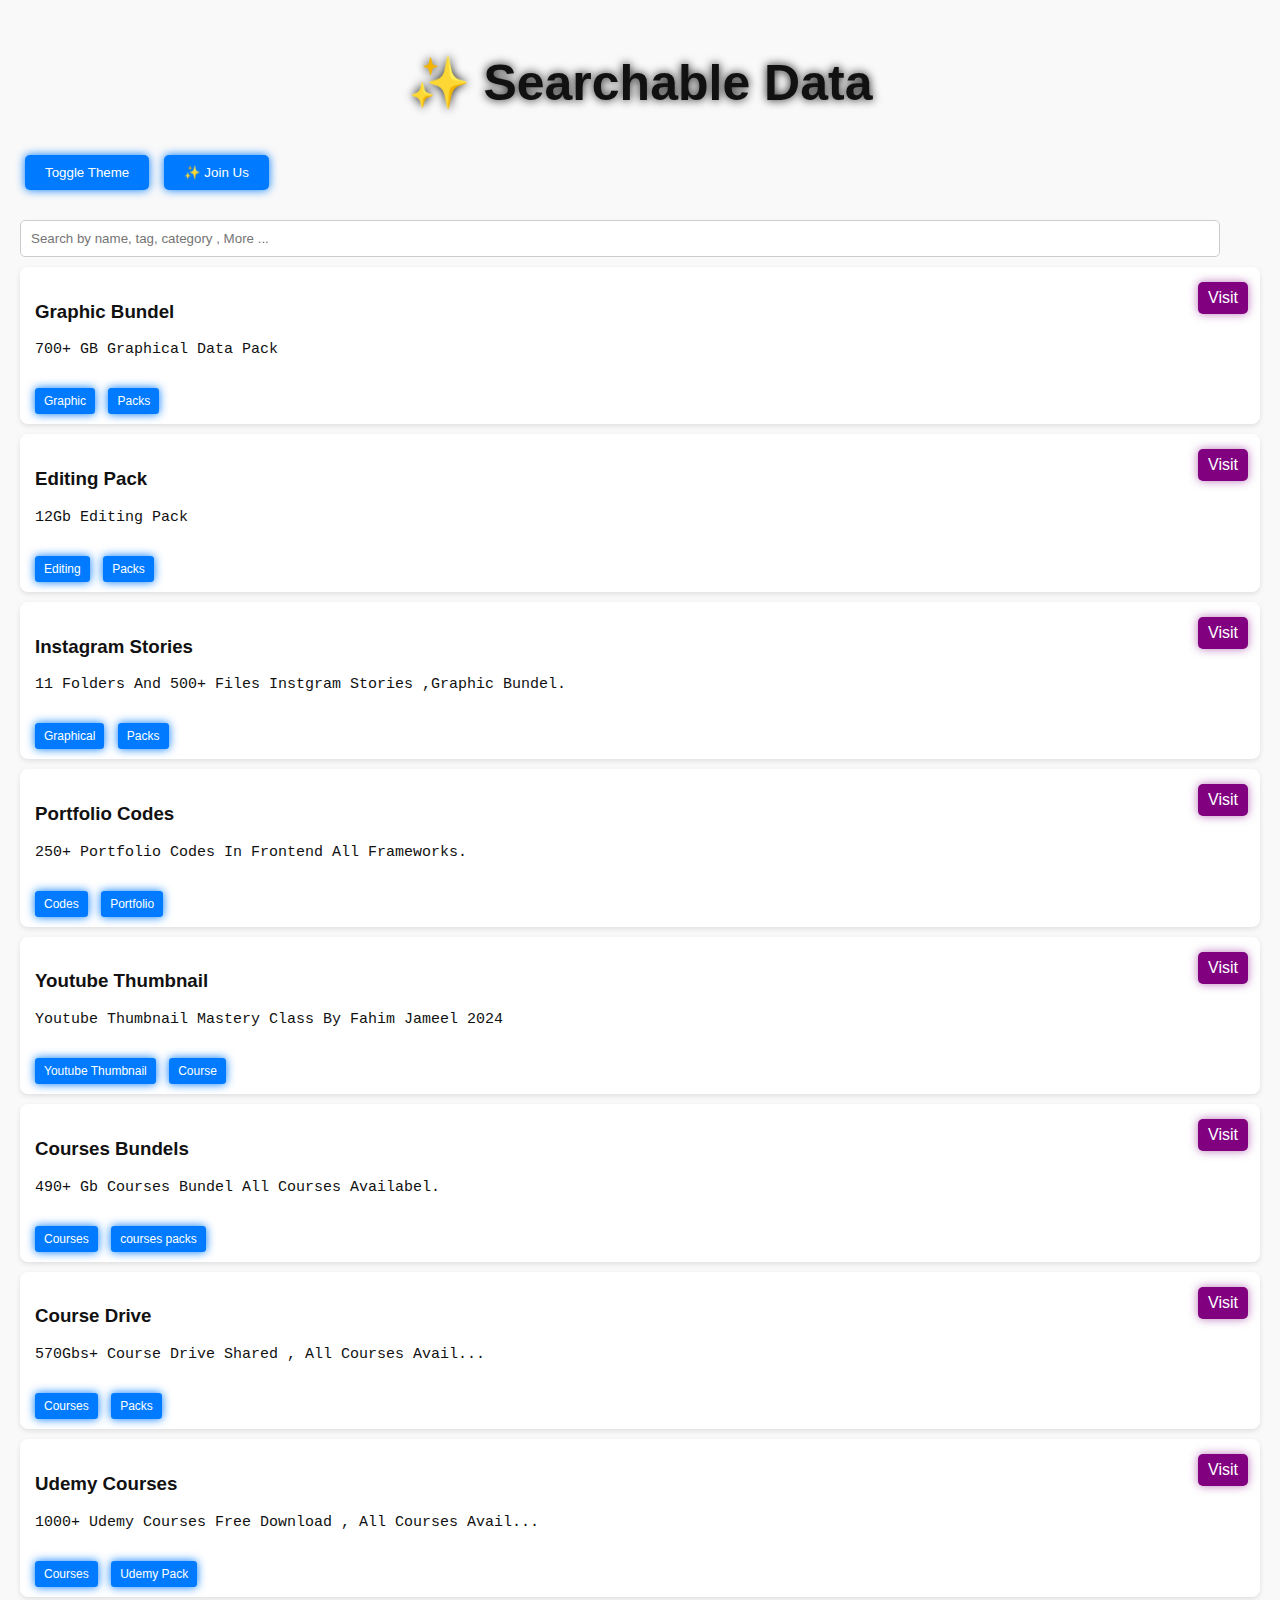
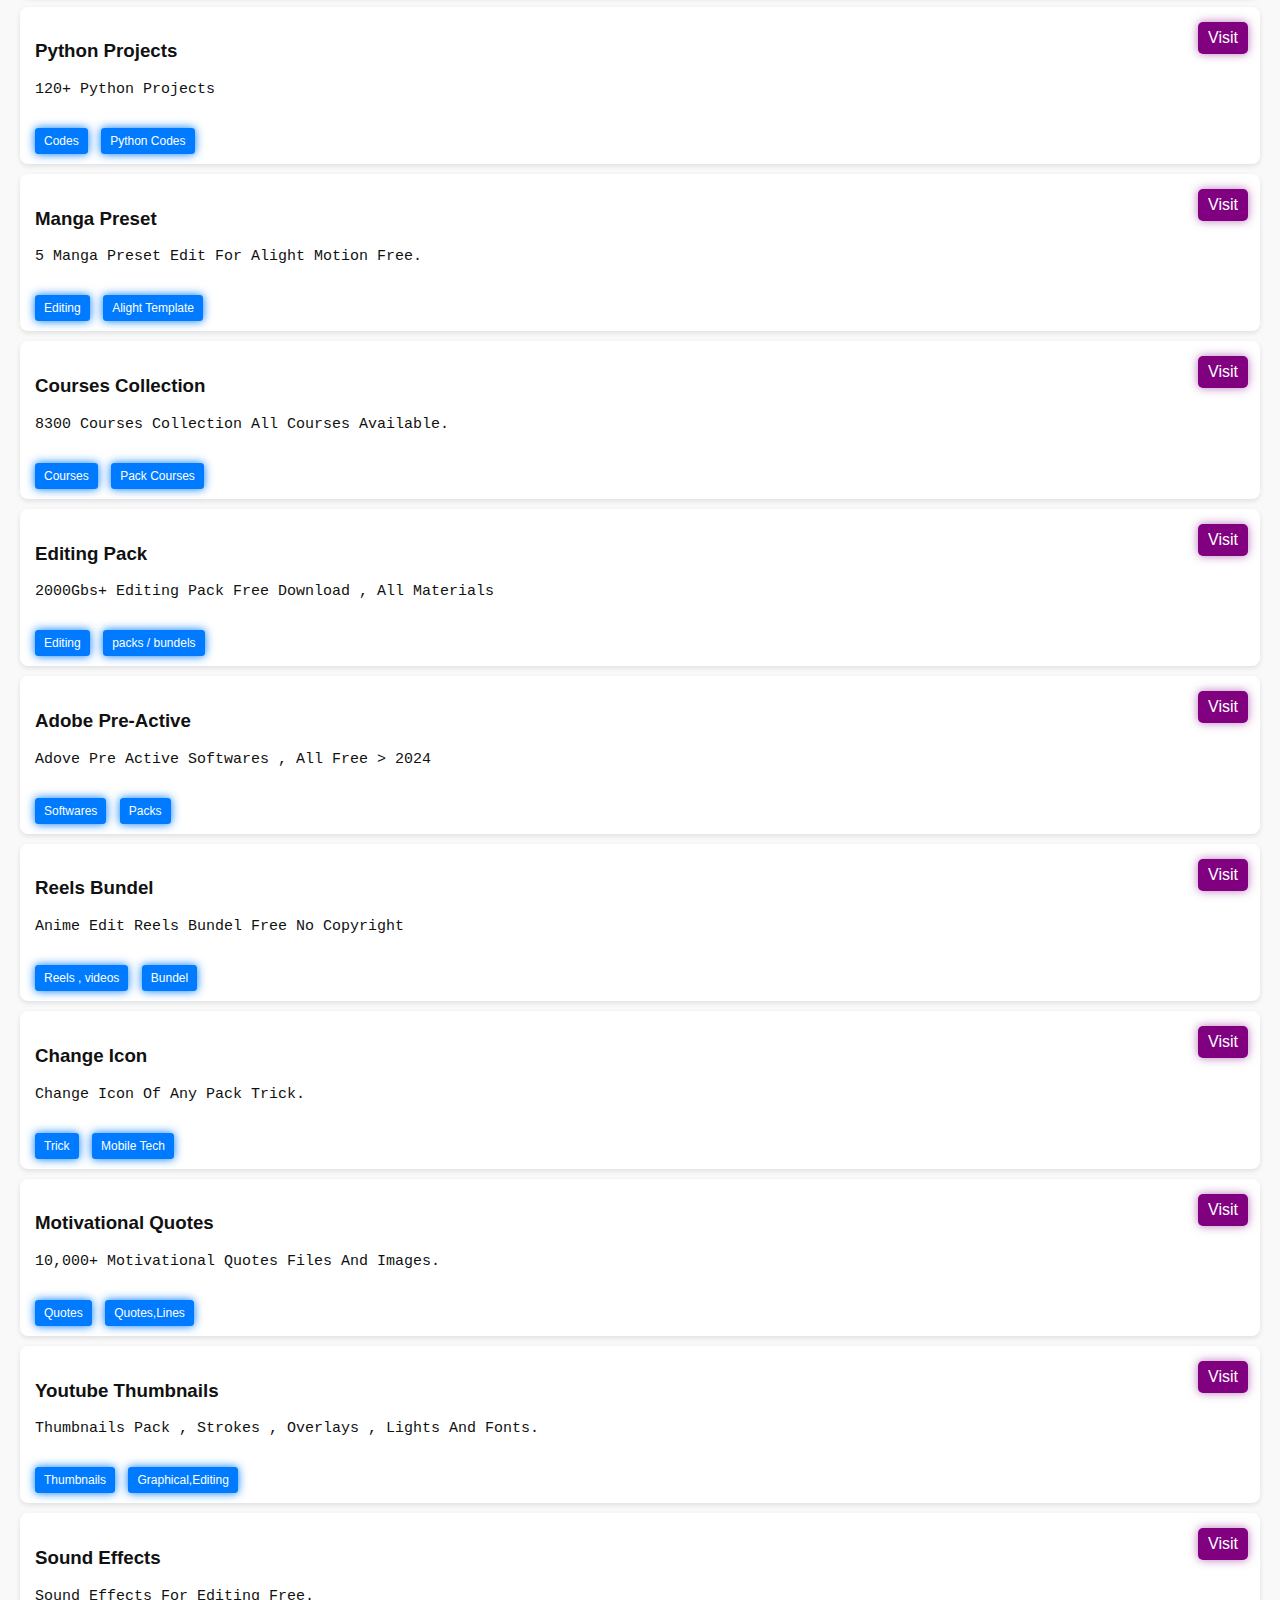
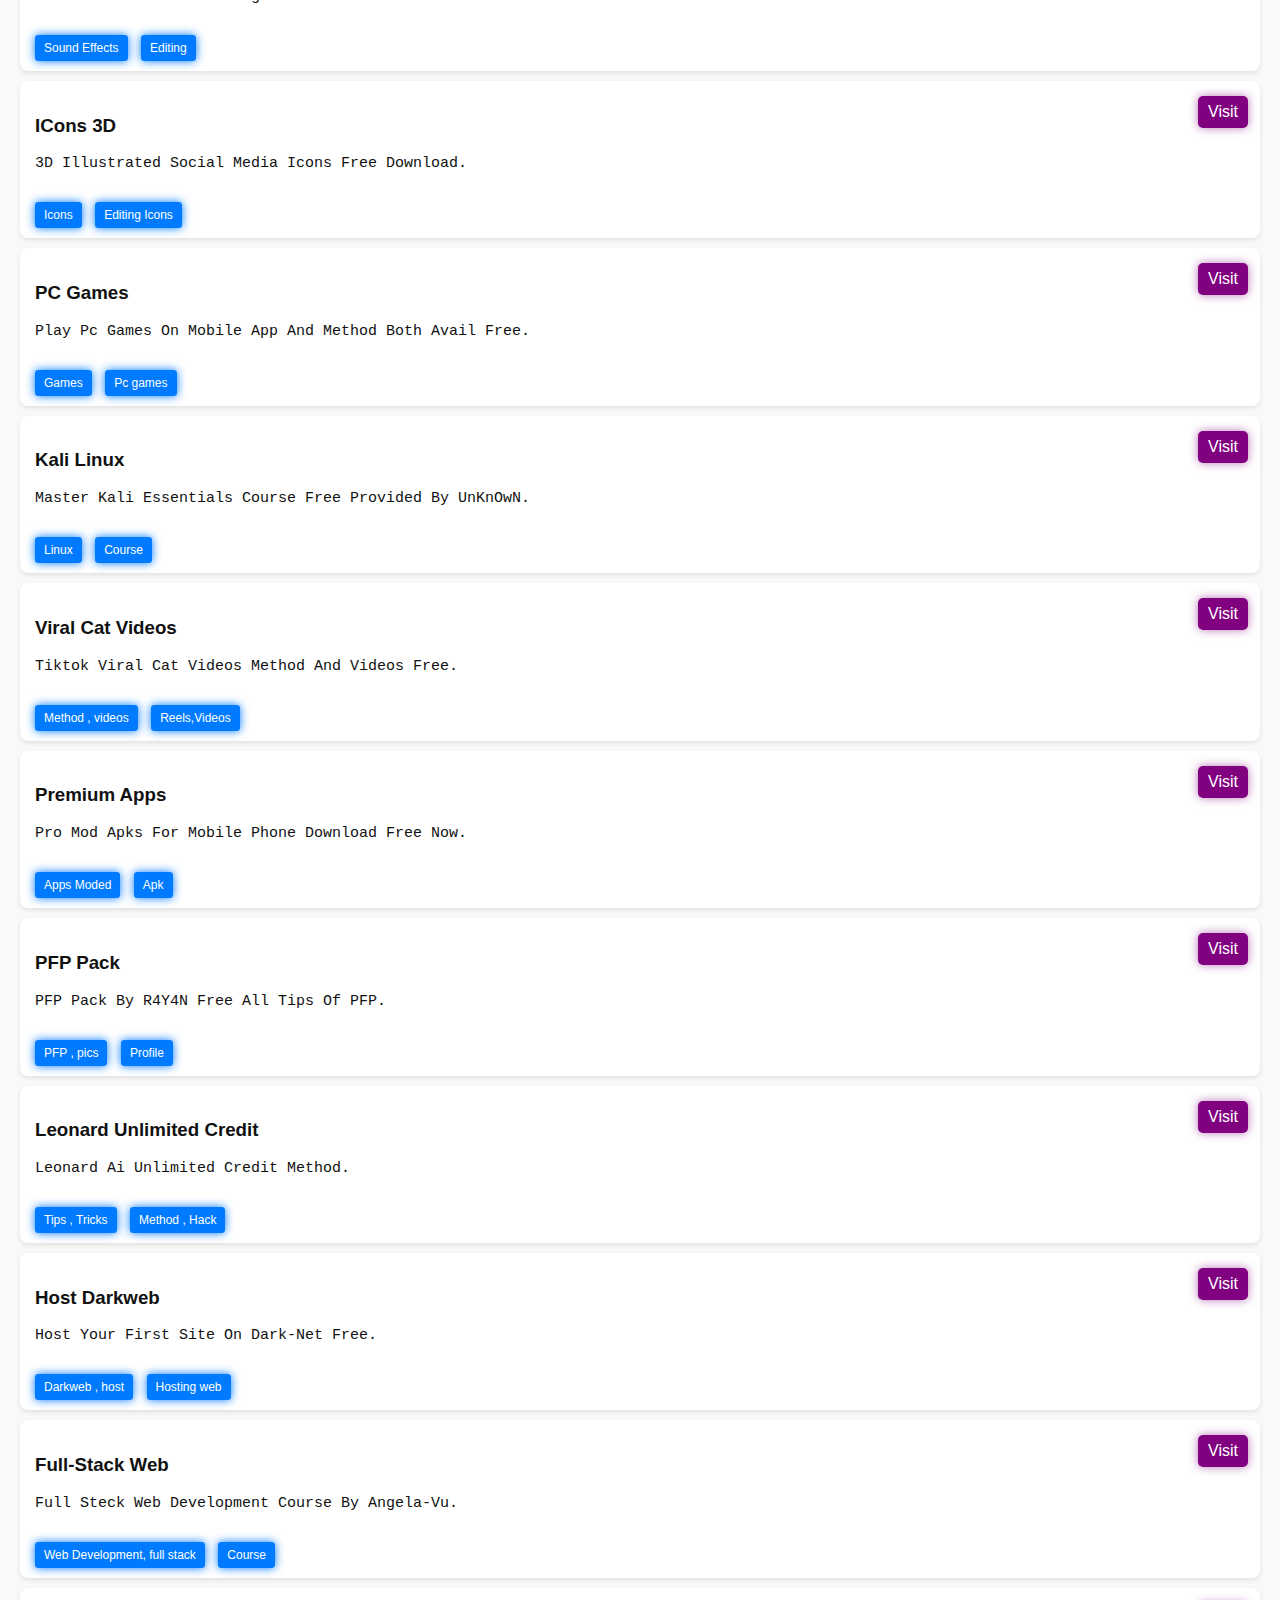
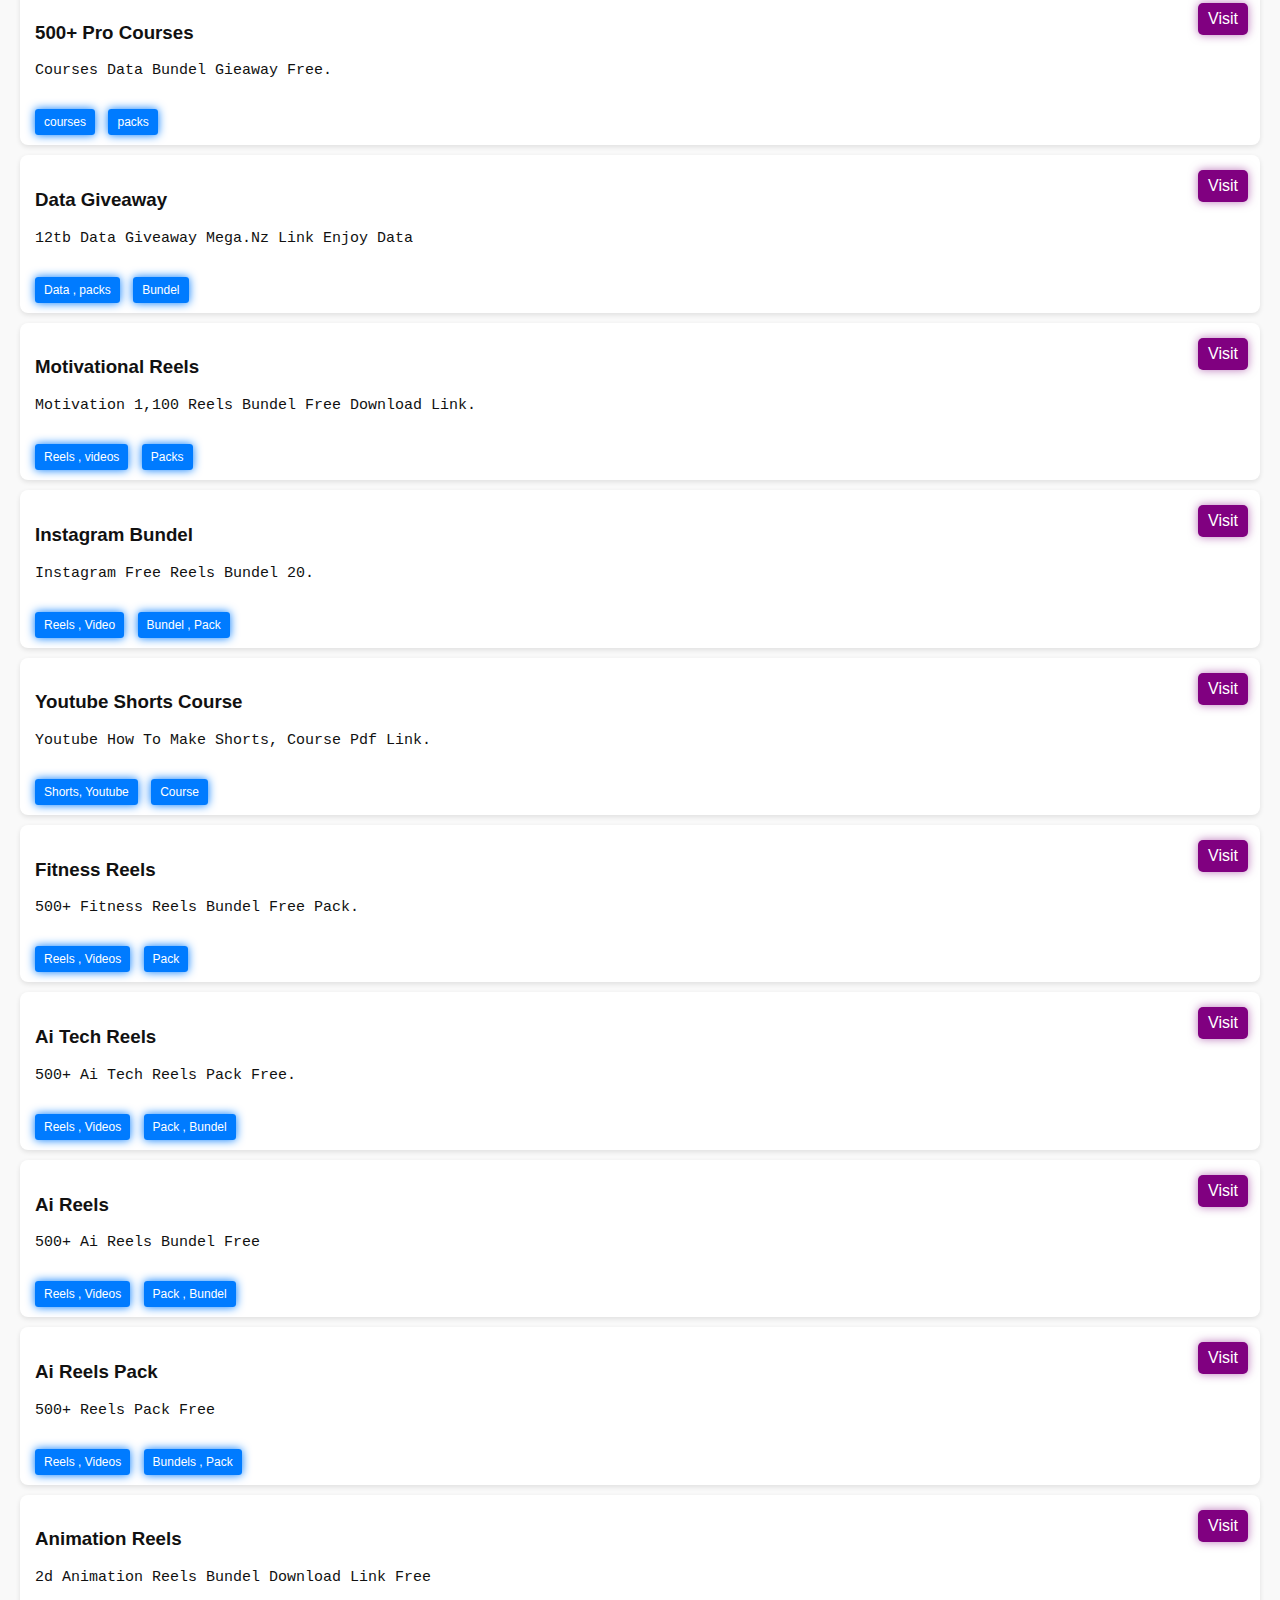
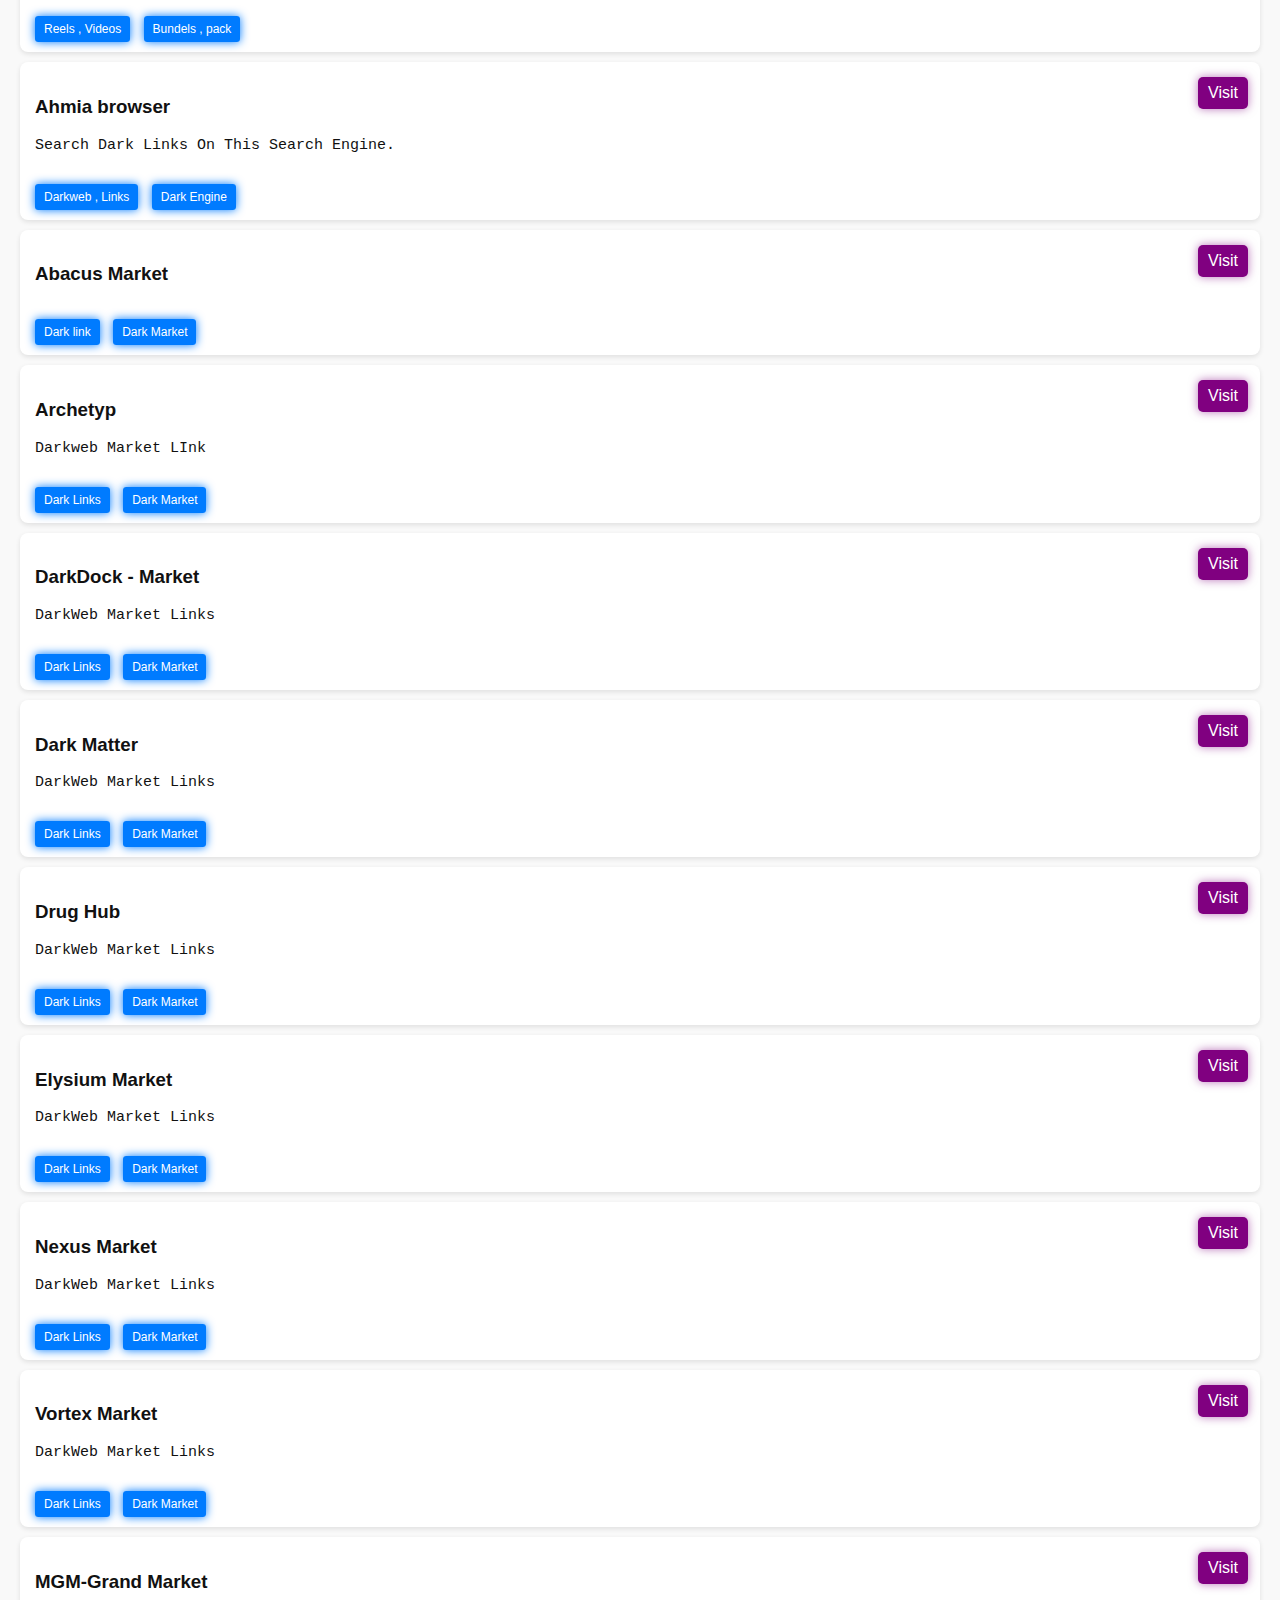
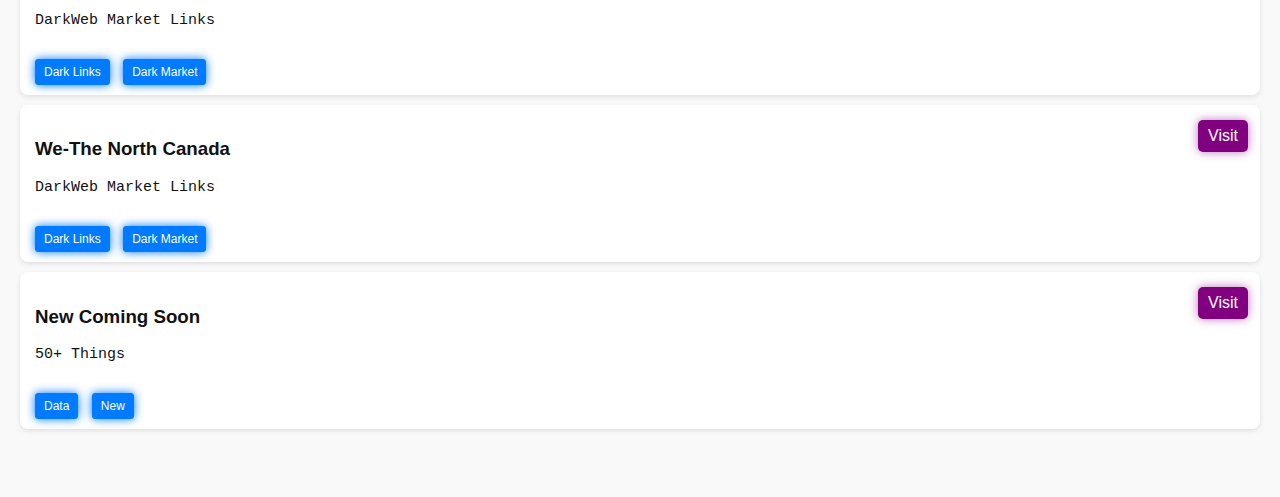
<file: index.html>
<!DOCTYPE html>
<html lang="en">

<head>
  <meta charset="UTF-8" />
  <meta name="viewport" content="width=device-width, initial-scale=1.0" />
  <title>✨ UnKnOwN - Ultimate Developer Resource Hub & Search Engine</title>

  <!-- Basic SEO Meta Tags -->
  <meta name="description"
    content="Discover the ultimate developer resource hub with 800+ courses, AI tools, programming books, and exclusive content. Join UnKnOwN's community for access to premium development resources, tools, and WhatsApp community." />
  <meta name="keywords"
    content="developer tools, code search, JavaScript, HTML, CSS, web development, UnKnOwN group, WhatsApp channel, coding resources, programming books, dark mode, code snippets, leaked courses, development toolkits, mod apks, game hacks, WhatsApp hacks, Facebook hacks, hacking panels, movies, anime, hidden websites, AI tools, 500+ AI resources, 800+ courses, GitHub repositories, developer community" />
  <meta name="author" content="UnKnOwN Dev Team" />
  <meta name="robots" content="index, follow, max-image-preview:large" />
  <meta name="language" content="English" />
  <meta name="revisit-after" content="7 days" />
  <meta name="generator" content="UnKnOwN Dev Team" />

  <!-- Open Graph for Social Media -->
  <meta property="og:title" content="UnKnOwN - Ultimate Developer Resource Hub & Search Engine" />
  <meta property="og:description" content="Access 800+ courses, AI tools, programming books, and exclusive content. Join UnKnOwN's WhatsApp community for premium development resources and tools." />
  <meta property="og:type" content="website" />
  <meta property="og:url" content="https://mughal-dev-0.github.io/Find_Me/" />
  <meta property="og:image" content="https://mughal-dev-0.github.io/Find_Me/preview.jpg" />
  <meta property="og:site_name" content="UnKnOwN Resource Hub" />
  <meta property="og:locale" content="en_US" />

  <!-- Twitter Card -->
  <meta name="twitter:card" content="summary_large_image" />
  <meta name="twitter:title" content="UnKnOwN - Ultimate Developer Resource Hub" />
  <meta name="twitter:description" content="Access 800+ courses, AI tools, programming books, and exclusive content. Join UnKnOwN's WhatsApp community for premium development resources." />
  <meta name="twitter:image" content="https://mughal-dev-0.github.io/Find_Me/preview.jpg" />
  <meta name="twitter:creator" content="@UnKnOwN" />

  <!-- Additional SEO Meta Tags -->
  <meta name="theme-color" content="#000000" />
  <meta name="mobile-web-app-capable" content="yes" />
  <meta name="apple-mobile-web-app-capable" content="yes" />
  <meta name="apple-mobile-web-app-status-bar-style" content="black" />
  <meta name="apple-mobile-web-app-title" content="UnKnOwN Resource Hub" />

  <!-- Favicon -->
  <link rel="icon" href="favicon.png" type="image/x-icon" />
  <link rel="apple-touch-icon" href="favicon.png" />
  <link rel="stylesheet" href="style.css" type="text/css" media="all" />

<body>
  <h1>✨️ Searchable Data</h1>

  <button id="toggleTheme">Toggle Theme</button>
  <button id="joinBtn">✨️ Join Us</button>

  <input type="text" id="searchInput" placeholder="Search by name, tag, category , More ..." />
  <div id="resultsContainer"></div>

  <!-- Overlay & Join Card -->
  <div id="overlay"></div>
  <div class="join-card" id="joinCard">
    <h2>Join Us - UnKnOwN</h2>
    <p>Connect with us on WhatsApp:</p>
    <a href="https://whatsapp.com/channel/0029VbANArBK5cDAOxxvSz1u" target="_blank">✨Channel: UnKnOwN</a>
    <a href="https://chat.whatsapp.com/LSnG5mqLzwDHiOqZV6awkZ" target="_blank">✨Group: UnKnOwN</a>
    <a href="https://mughal-dev-0.github.io/Mughal.Dev/" target="_blank">✨Owner : UnKnOwN</a>
  </div>

  <script src="data.js"></script>
  <script src="script.js"></script>
</body>

</html>
</file>
<file: style.css>
:root {
      --bg-color: #f9f9f9;
      --text-color: #111;
      --card-bg: #fff;
      --tag-bg: #007bff;
      --link-color: #00897b;
      --visit--clr: purple;
    }

    body.dark {
      --bg-color: #1a1a1a;
      --text-color: #f0f0f0;
      --card-bg: #2a2a2a;
      --tag-bg: #00bcd4;
      --link-color: #80cbc4;
      --visit--clr: purple;
    }

    body {
      font-family: sans-serif;
      background: var(--bg-color);
      color: var(--text-color);
      margin: 0;
      padding: 20px;
      transition: 0.3s;
    }

    h1 {
      text-align: center;
      font-size: 50px;
      text-shadow: 0 0 10px var(--text-color);
    }

    button {
      padding: 10px 20px;
      margin: 10px 5px;
      background: var(--tag-bg);
      color: white;
      border: none;
      border-radius: 5px;
      cursor: pointer;
      box-shadow: 0 0 10px var(--tag-bg);
    }

    input {
      width: 95%;
      padding: 10px;
      margin-top: 20px;
      border-radius: 5px;
      border: 1px solid #ccc;
    }

    .result {
      background: var(--card-bg);
      margin-top: 10px;
      padding: 15px;
      border-radius: 8px;
      box-shadow: 0 2px 5px rgba(0, 0, 0, 0.1);
      position: relative;
    }

    .tag,
    .category {
      background: var(--tag-bg);
      color: white;
      padding: 5px 8px;
      border-radius: 3px;
      margin-right: 9px;
      font-size: 12px;
      border: 1px solid transparent;
      box-shadow: 0 0 10px var(--tag-bg);
      transition: 0.2s ease-in-out;
    }
    .tag:hover,.category:hover{
      background-color: transparent;
      border-color:var(--tag-bg);
      color: var(--tag-bg);
    }

    .result a {
      color: var(--link-color);
      text-decoration: none;
      padding: 7px 10px;
      margin-bottom: 5px;
      background-color: var(--visit--clr);
      color: white;
      position: absolute;
      top: 15px;
      right: 12px;
      border-radius: 5px;
      box-shadow: 0 0 10px rgba(128, 0, 128, 0.542);
      transition: 0.3s ease;
    }

    .result a:hover {
      background-color: transparent;
      border: 1px solid var(--visit--clr);
      color: var(--visit--clr);
    }

    .result p {
      text-transform: capitalize;
      font-family: monospace;
      font-size: 15px;
    }

    .join-card {
      position: fixed;
      top: 50%;
      left: 50%;
      transform: translate(-50%, -50%);
      background: var(--card-bg);
      color: var(--text-color);
      border-radius: 10px;
      box-shadow: 0 0 20px var(--card-bg);
      padding: 0px;
      width: 0;
      height: 0;
      border: 2px solid transparent;
      overflow: hidden;
      z-index: 999;
      display: flex;
      align-items: center;
      justify-content: center;
      flex-direction: column;
      transition: 0.3s ease-in-out;
    }

    .join-card.active {
      border-color: var(--text-color);
      width: 270px;
      height: 300px;
      padding: 20px;
    }

    .join-card h2 {
      margin-top: 0;
      text-align: center;
      font-size: 30px;
    }

    .join-card p {
      text-align: center;
      font-family: monospace;
    }

    .join-card a {
      display: block;
      margin: 10px 0;
      font-weight: bold;
      text-align: center;
      padding: 5px;
      width: 80%;
      text-align: center;
      border: 2px solid var(--text-color);
      border-radius: 2px;
      text-decoration: none;
      color: var(--link-color);
    }

    #overlay {
      position: fixed;
      inset: 0;
      background: rgba(0, 0, 0, 0.5);
      display: none;
      z-index: 998;
    }
</file>
